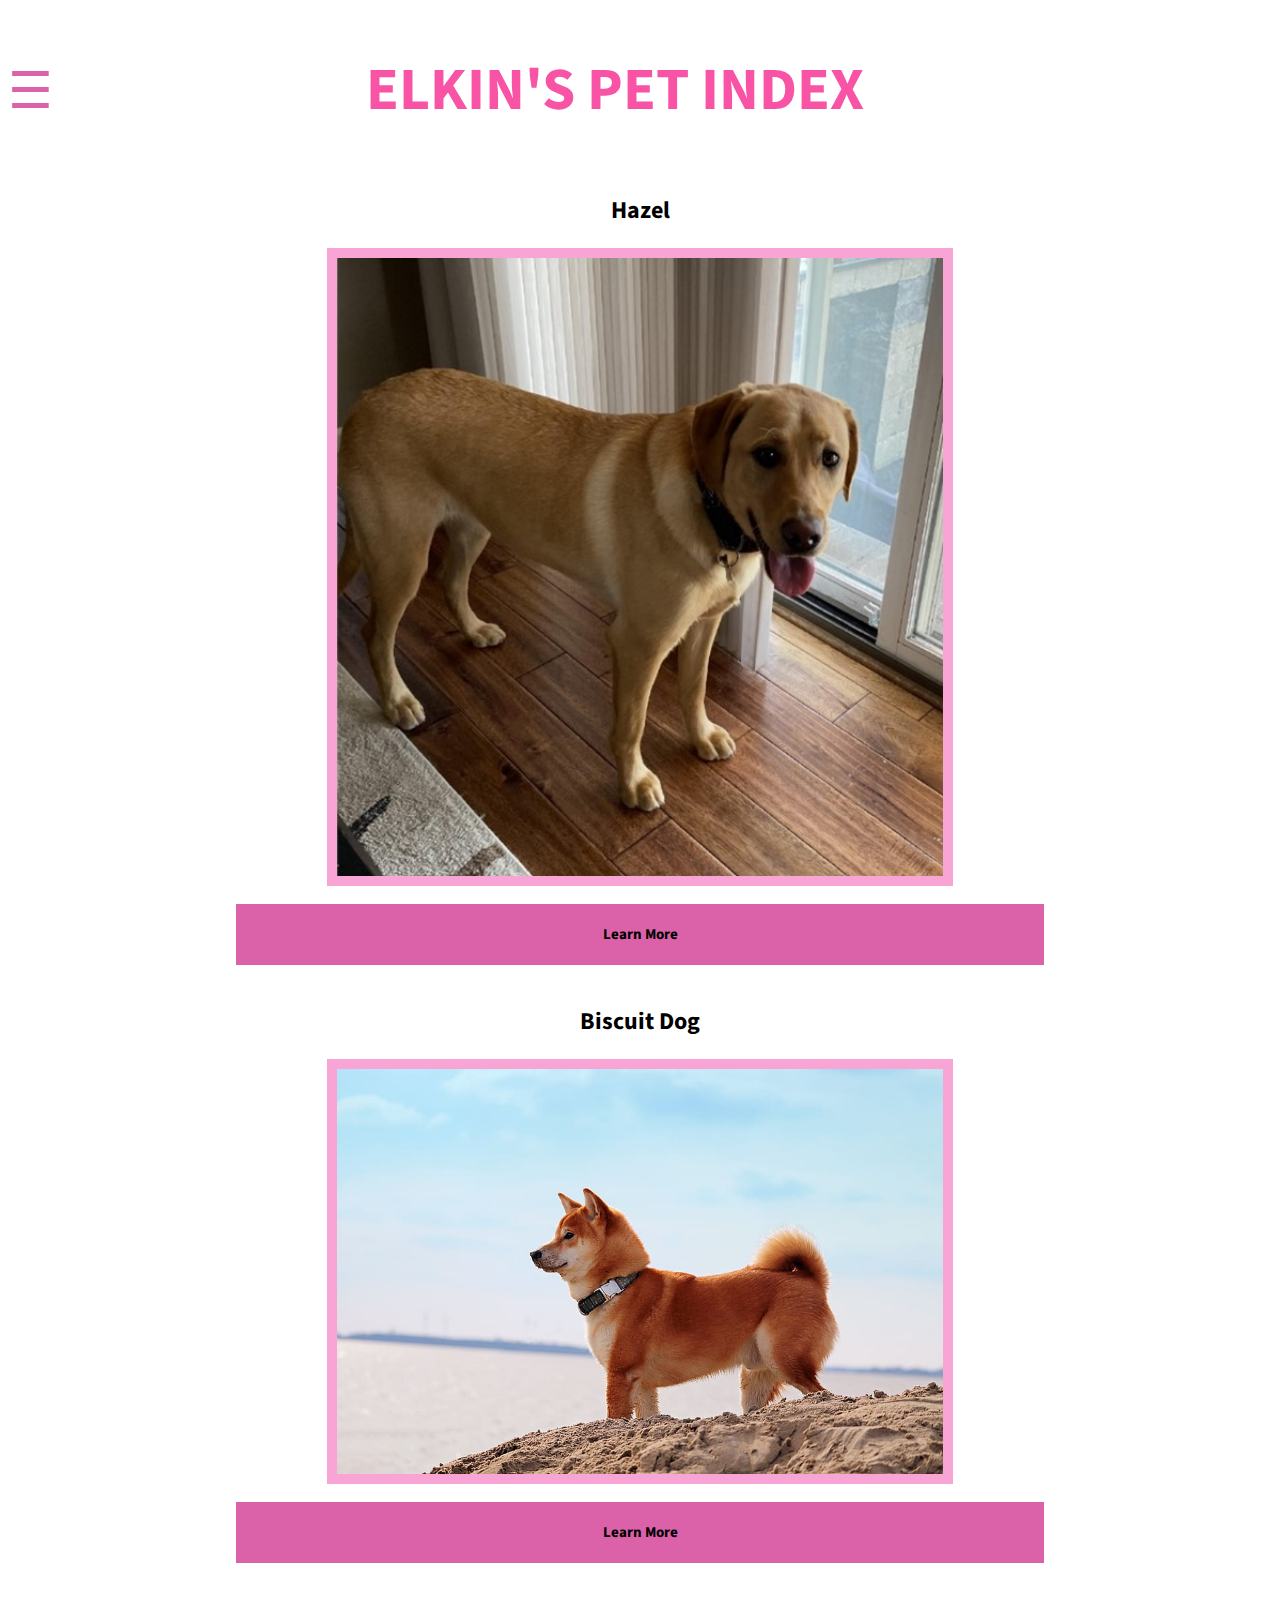
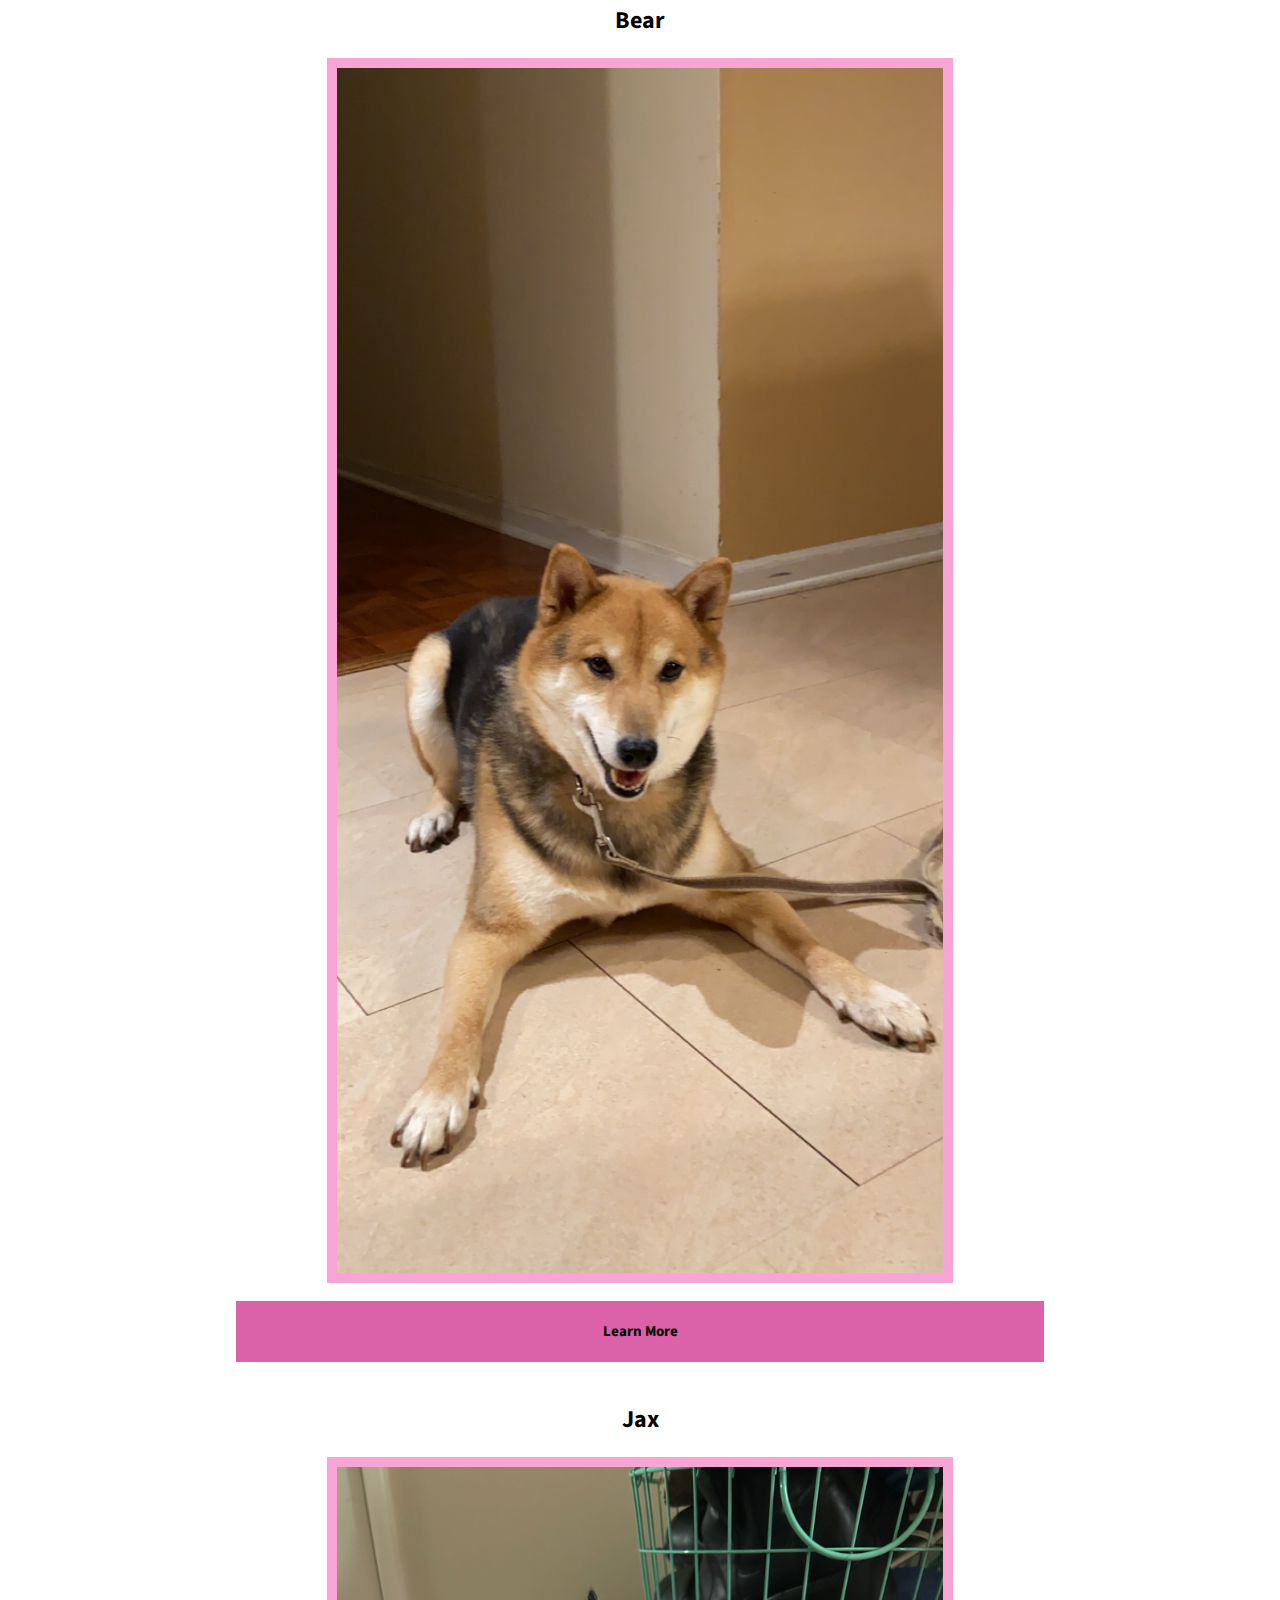
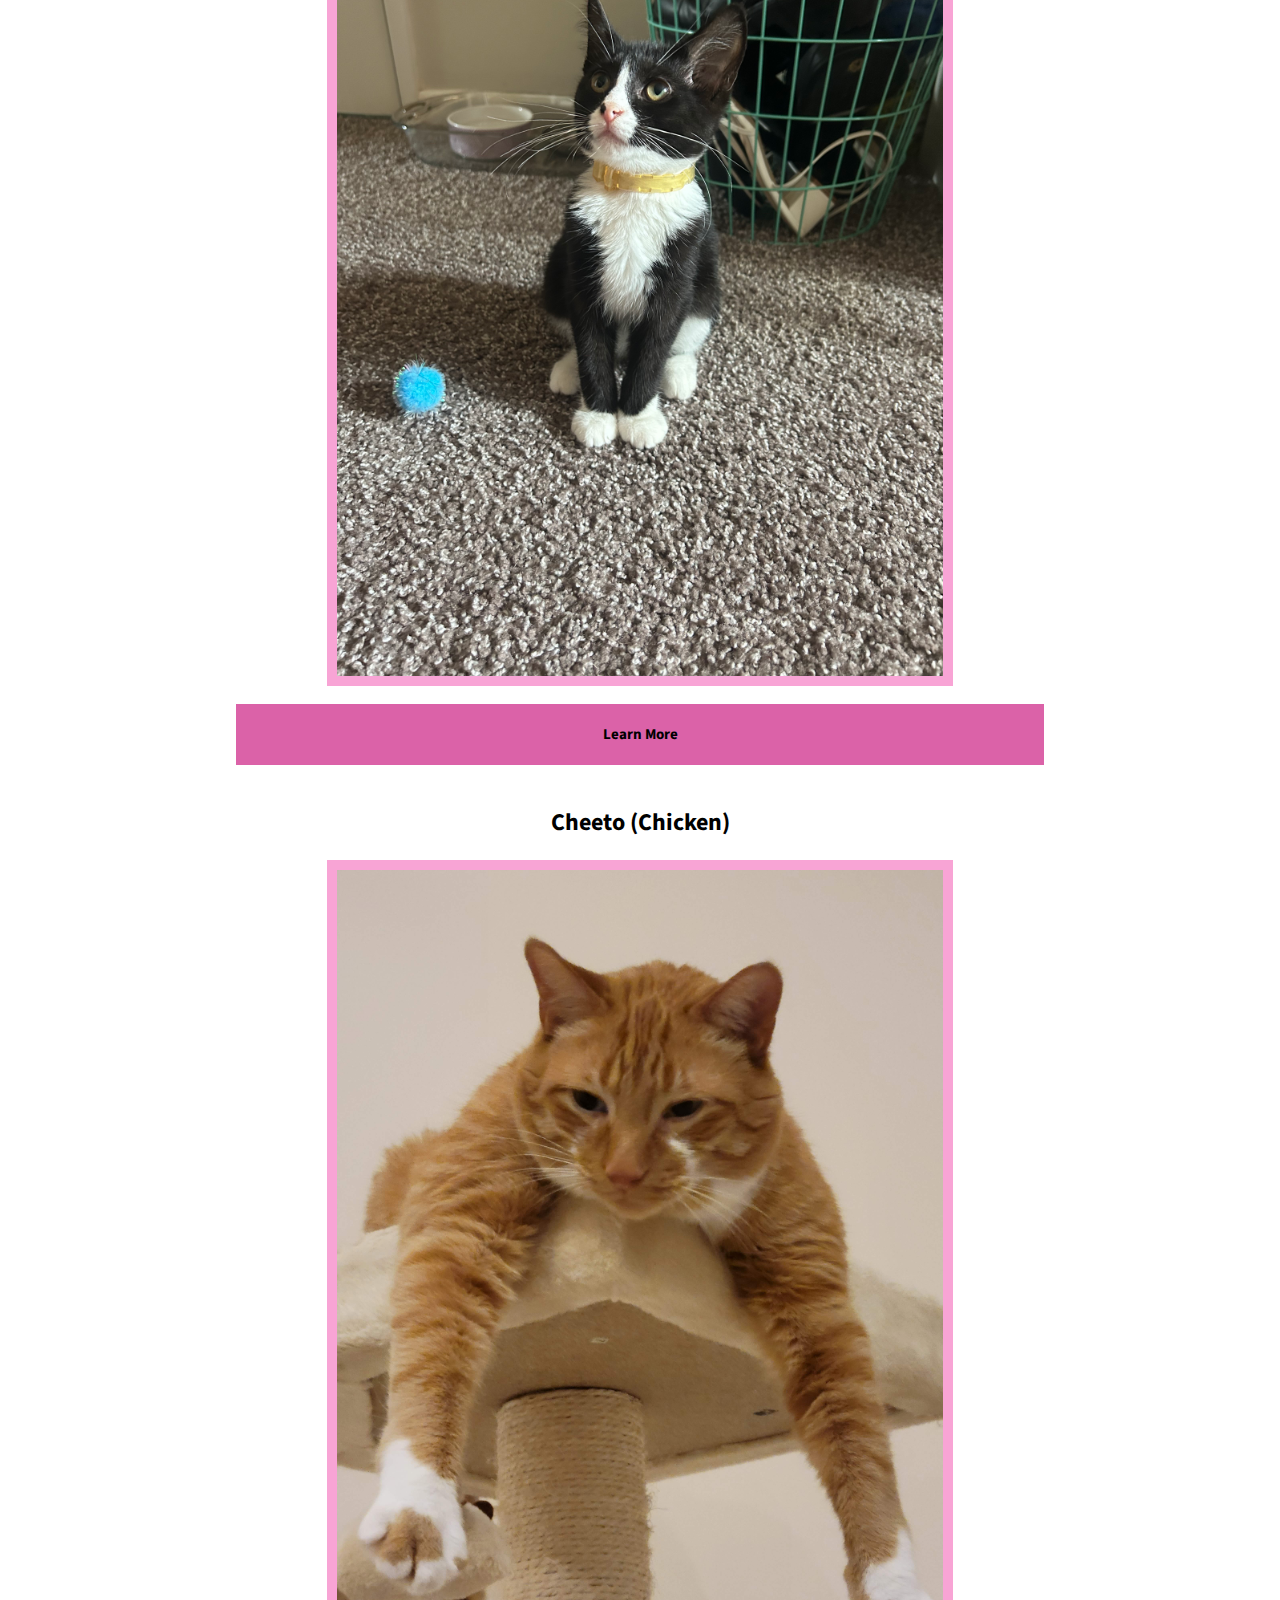
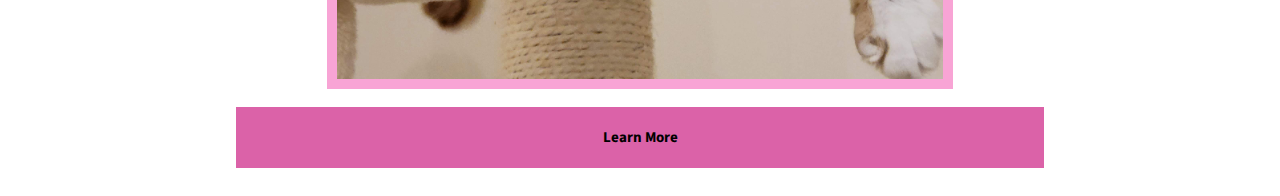
<file: pets.html>
<!DOCTYPE html>
<html lang="en">

<head>
    <!-- <link rel="stylesheet" href="css/reset.css">
    <link rel="stylesheet" href="css/style.css"> -->
    <meta charset="UTF-8">
    <meta http-equiv="X-UA-Compatible" content="IE=edge">
    <meta name="viewport" content="width=device-width, initial-scale=1.0">
    <link href='https://fonts.googleapis.com/css?family=Source+Sans+Pro' rel='stylesheet' type='text/css'>
    <link rel="resetsheet" href = "css/reset.css">
    <link rel="stylesheet" href="css/style.css">
    <title>Pets</title>
</head>

<body>
    <div class = "headerBar">
        <div id="ThreeBarNav" class = "sidenav">
            <a href="javascript:void(0)" class = "exitButton" onclick="exitNav()">&times;</a>
            <a href = "#main" id = "skip">Skip to Main Content</a>
            <a href="index.html">Home/Recipes</a>
            <a id = "on" href="pets.html">Pets</a>
            <a href="travel.html">Travel</a>
        </div>
        <span onclick="openNav()">&#9776; </span>
        <header>
            <h1>Elkin's Pet Index</h1>
        </header>
    </div>

    <div id = "main">
        <div class = "page">       
            <h2>Hazel</h2>

            <img class = "thumbnail" src="images/hazel.jpg" alt="Yellow Labrador retriever standing in front of a glass door." width="400">
            <br>
            <button style = "text-align: center; display:block; margin-left:auto; margin-right:auto; width:80%;" type="button" class="collapsible" >Learn More</button>
            <div class = "section">

                <p>Hazel is a year-old yellow Labrador retriever that enjoys long walks 
                    and playing catch (in or out of the water). She has a lot of energy, 
                    so she gets restless if she does not have enough exercise. Hazel loves 
                    meeting new people and seeing old friends. She likes to jump on people, 
                    but she is friendly and does not mean any harm.</p>
    
                <p>Hazel will eat anything and everything. Like most Labrador retrievers, 
                    she loves food and will eat things that are not actually edible. Some 
                    of the things that Hazel has chewed on include hand towels, blankets, 
                    Apple Airpods, and Halloween decorations. She also loves to eat human 
                    food such as lettuce.</p>
    
                <h3>Photo Gallery</h3>
                <div class = "images"> 
                    <img src="images/hazel_treats.jpg" alt="Yellow Labrador retriever standing in front of the cabinet that contains their treats." width="200">
    
                    <img src="images/hazel_running.png" alt="Yellow Labrador retriever runs while carrying a tennis ball." width="200">
        
                    <img src="images/hazel_outside.jpg" alt="Yellow Labrador retriever sits on a dog bed outside." width="200">
        
                    <img src="images/hazel_sleeping.png" alt="Yellow Labrador retriever sleeps on a couch." width="200">
                </div>
                <h3>Likes</h3>
                <ul>
                    <li>Hazel likes to swim and catch her stick in the water.</li>
                    <li>Hazel likes to go on long walks.</li>
                    <li>Hazel likes tough chewing toys.</li>
                </ul>
            </div>
            <!--Hailey Hartz -->
        </div>
        <div class = "page">
            <h2>Biscuit Dog</h2>

            <img class = "thumbnail" src = "images/biscuit1.jpeg" alt="Shiba inu sitting in front of pond with stones in the background" width="400">
            <br>
            <button style = "text-align: center; display:block; margin-left:auto; margin-right:auto; width:80%;" type="button" class="collapsible" >Learn More</button>
            <div class = "section">
                <p>Biscuit is a 2 year old shiba inu dog. Shiba inus are energetic and playful dogs. Biscuit enjoys running outside in circles and then laying down in the grass in the sun for hours. He also likes going for occasional swims.</p>
                <p>As energetic as Biscuit is, he also likes to relax. He loves to sleep in his dog bed and watch Netflix with his owners. His favorite treat are apples.</p>
        
                <h3>Photo Gallery</h3>
                <div class = "images"> 
                    <img src="images/biscuit2.jpeg" width ="200" alt = "Biscuit standing in the sunlight">
                    <img src="images/biscuit3.jpeg" width ="200" alt = "Biscuit smiling for the camera">
                    <img src="images/biscuit4.jpeg" width ="200" alt = "Biscuit standing near the road">
                    <img src="images/biscuit5.jpeg" width ="200" alt = "Biscuit sleeping">
                </div>
                <h3>Likes</h3>
                <ul>
                    <li>Going for walks</li>
                    <li>Swimming</li>
                    <li>Apples</li>
                </ul>
            </div>
        </div>
        <div class = "page">
            <h2>Bear</h2>

            <img class = "thumbnail" src = "images/bear.JPG" alt="A fluffy black, white, and tan Shiba Inu with pointed ears named Bear." width="400">
            <br>
            <button style = "text-align: center; display:block; margin-left:auto; margin-right:auto; width:80%;" type="button" class="collapsible" >Learn More</button>
            <div class = "section">
                <p>Bear is a lazy, food-loving dog that is sometimes playful. His favorite activity is lying in the sun on his side and lounging. He enjoys playing with his toys and loves to fetch them when you throw them, but eventually, he gets bored and just stops fetching them and lays down.</p>
                <p>Bear is also scared of a lot of things. He doesn’t like water (showers and even rain) or getting his nails clipped, and he’s sometimes even so lazy that he’ll just stop walking and sit down until you turn around and go back home. </p>
        
                <h3>Photo Gallery</h3>
                <div class = "images">
                    <img src="images/bear_squish.JPG" width ="200" alt = "Bear is laying on his back with a squished face">
                    <img src="images/bear_leash.jpeg" width ="200" alt = "Bear on his back fighting with his leash">
                    <img src="images/bear_lazy.JPG" width ="200" alt = "Bear taking a break under a tree during a walk">
                    <img src="images/bear_sunbathing.jpeg" width ="200" alt = "Bear sitting under a window in the sun">
                </div>
                <h3>Likes</h3>
                <ul>
                    <li>Food</li>
                    <li>Laying in Bed</li>
                    <li>Fetch</li>
                </ul>
            </div>
        </div>
        <div class = "page">
            <h2>
                Jax
            </h2>
            <img class = "thumbnail" width="400" src="images/Jax.jpg" alt="A black and white kitten sitting down and wearing a yellow collar.">
            <br>
            <button style = "text-align: center; display:block; margin-left:auto; margin-right:auto; width:80%;" type="button" class="collapsible" >Learn More</button>
            <div class = "section">
                <p>
                    Jax is a kitten, about five months old that I found this summer at a gas station while traveling to Marquette, Michigan. He was scared and malnourished, crying in the parking lot. I took him with me and after some healthy meals and a trip to the vet he is doing great!
                </p>
                <p>
                    My roommates and I just recently moved and Jax has been having a hard time getting used to the large house since we were previously living in a small apartment. Jax is incredibly playful and loves to run around, but when he is sleepy he is happy to be held. 
                </p>
                <h3>
                    Photo Gallery
                </h3>
                <div class = "images">
                    <img width="200" src="images/JaxandMax.jpg" alt="Black and white kitten standing on the driver’s arm while on a road trip.">
                    <img width="200" src="images/JaxHarlowLake.jpg" alt="Black and white kitten on a leash standing on a rock above a lake.">
                    <img width="200" src="images/JaxSleeping.jpg" alt="Black and white kitten sleeping on a windowsill.">
                    <img width="200" src="images/JaxDashboard.jpg" alt="Black and white kitten lying on the dashboard of a car while crossing the Mackinac Bridge.">
                </div>
                <h3>
                    Likes
                </h3>
                <ul>
                    <li> Toys </li>
                    <li> Going outside </li>
                    <li> Attention </li>
                </ul>
                <!-- Grace Jermstad -->
            </div>
        </div>
        <div class = "page">
            <h2>
                Cheeto (Chicken)
            </h2>
            <img class = "thumbnail" width="400" src="images/cheeto_cattree.jpg" alt="Orange cat hanging paws off a cat tower">
            <br>
            <button style = "text-align: center; display:block; margin-left:auto; margin-right:auto; width:80%;" type="button" class="collapsible" >Learn More</button>
            <div class = "section">
                <p>
                    Cheeto is a cat who likes to eat a lot and play a lot. He has an obsession with his grandpa (human) and tries to get outside every single day. If he isn’t causing problems, he is usually hiding in a seven foot tall cat tree and sleeping. 
                </p>
                <p>
                    Another name for Cheeto is Chicken, because sometimes he sits very scrunched up and ends up looking like a rotisserie chicken. He was nicknamed this by one of his friends, and now he understands it as his own name. He is about six years old and still acts like a younger cat, despite being middle-aged.
                </p>
                <h3>
                    Photo Gallery
                </h3>
                <div class = "images">
                    <img width="200" src="images/cheeto_carpet.jpg" alt="Cheeto laying sideways on the carpet">
                    <img width="200" src="images/cheeto_moon.jpg" alt="Cheeto lying in the sun in a half moon crescent shape">
                    <img width="200" src="images/cheeto_boxes.jpg" alt="Cheeto lying on boxes with one leg hanging off.">
                    <img width="200" src="images/cheeto_attack.jpg" alt="Cheeto attacking a hand trying to pet him.">
                </div>
                <h3>
                    Likes
                </h3>
                <ul>
                    <li>
                        Treats
                    </li>
                    <li>
                        Exploring
                    </li>
                    <li>
                        My Dad
                    </li>
                </ul>
            <!-- Divya Shankar -->
            </div>
        </div>
    </div>
    <script>
        function openNav() {
          document.getElementById("ThreeBarNav").style.width = "300px";
        }
    </script>
    <script> function exitNav() {
        document.getElementById("ThreeBarNav").style.width = "0";
      }
    </script>
    <script> var collapse = document.getElementsByClassName("collapsible");
        for (var i = 0; i < collapse.length; i++) {
        collapse[i].addEventListener("click", function() {
            var section = this.nextElementSibling;
            if (section.style.display === "block") {
                section.style.display = "none";
            } 
            else {
                section.style.display = "block";
            }
        });
        } 
    </script>  
</body>
</html>
</file>
<file: css/style.css>
.page {
        width: 80%;
        margin: auto;
        padding-bottom: 20px;
        top: 0px;
    }
    .sidenav {
        width: 0;
        position: fixed;
        top: 0;
        left: 0;
        background-color: pink;
        overflow-x: hidden;
        transition: 0.3s;
        padding-top: 60px;
        padding-bottom: 40px;
    } 
      
    .sidenav a {
        padding: 8px 8px 8px 30px;
        text-decoration: none;
        font-family: 'Source Sans Pro', sans-serif;
        font-size: 25px;
        color: black;
        display: block;
        transition: 0.2s;
    }

    .sidenav a:hover {
        color: #f1f1f1;
    }
    #on {
        color: rgb(103, 99, 99);
        font-weight: bolder;
    }
    .sidenav .exitButton {
        position: absolute;
        top: 0;
        right: 25px;
        font-size: 36px;
        margin-left: 50px;
    }

    .headerBar{
        display:flex;
        justify-content:space-between;
        align-items:center; 
    }
    header {
        font-size: 30px;
        font-family: 'Source Sans Pro', sans-serif;
        text-transform: uppercase;
        color: rgb(249, 83, 166);
        margin: auto;
        width: 75%;
    }
    h1 {
        width: 90%;
        text-align: center;
        
    }

    h2 {
        font-family: 'Source Sans Pro', sans-serif;
        text-align: center;
        text-transform: capitalize;
    }
    
    h3 {
        font-family: 'Source Sans Pro', sans-serif;
    }
    
    span {
        font-size: 50px;
        color: rgb(219, 98, 168); 
        text-align: center;
    }


    .collapsible {
        font-family: 'Source Sans Pro', sans-serif;
        background-color: rgb(219, 98, 168); 
        color: black;
        font-weight: bold;
        cursor: pointer;
        padding: 20px;
        border: none;
        text-align: left;
        outline: none;
        font-size: 15px;
    }
      
    .active, .collapsible:hover {
        background-color: rgb(248, 164, 213);
    }
      
    .section {
        padding: 30px 30px;
        display: none;
        overflow: hidden;
        background-color:rgb(255, 226, 243); 
    }
    
    .thumbnail {
        display: block;
        border: 10px solid rgb(248, 164, 213);
        margin-left: auto;
        margin-right: auto;
        width: 60%;
    }

    p {
        font-family: 'Source Sans Pro', sans-serif;
    }

    li {
        list-style-type: none;
        font-family: 'Source Sans Pro', sans-serif;
    }
    li:before {
        content: '\1F497';
        margin-left: -20px; 
        margin-right: 10px;
    }

    #skip {
        display: none;
    }

    .on {
        color: rgb(199, 195, 195);
    }
    .images {
        display: grid;
        justify-content: center;
        align-items: center;
        grid-template-columns: 1fr 1fr;
    }
    .images img{
        border: 3px solid white;
        margin: 10px;
        width: 90%;
    }



@media (prefers-reduced-motion: reduce) {
    .sidenav {
        transition: 0s;
    }
    .sidenav a {
        transition: 0s;
    }
    .gif {
        animation: none;
        display:none;
    }
}

@media screen and (min-width: 768px) {
    #skip {
        display: block;
    }

}
</file>
